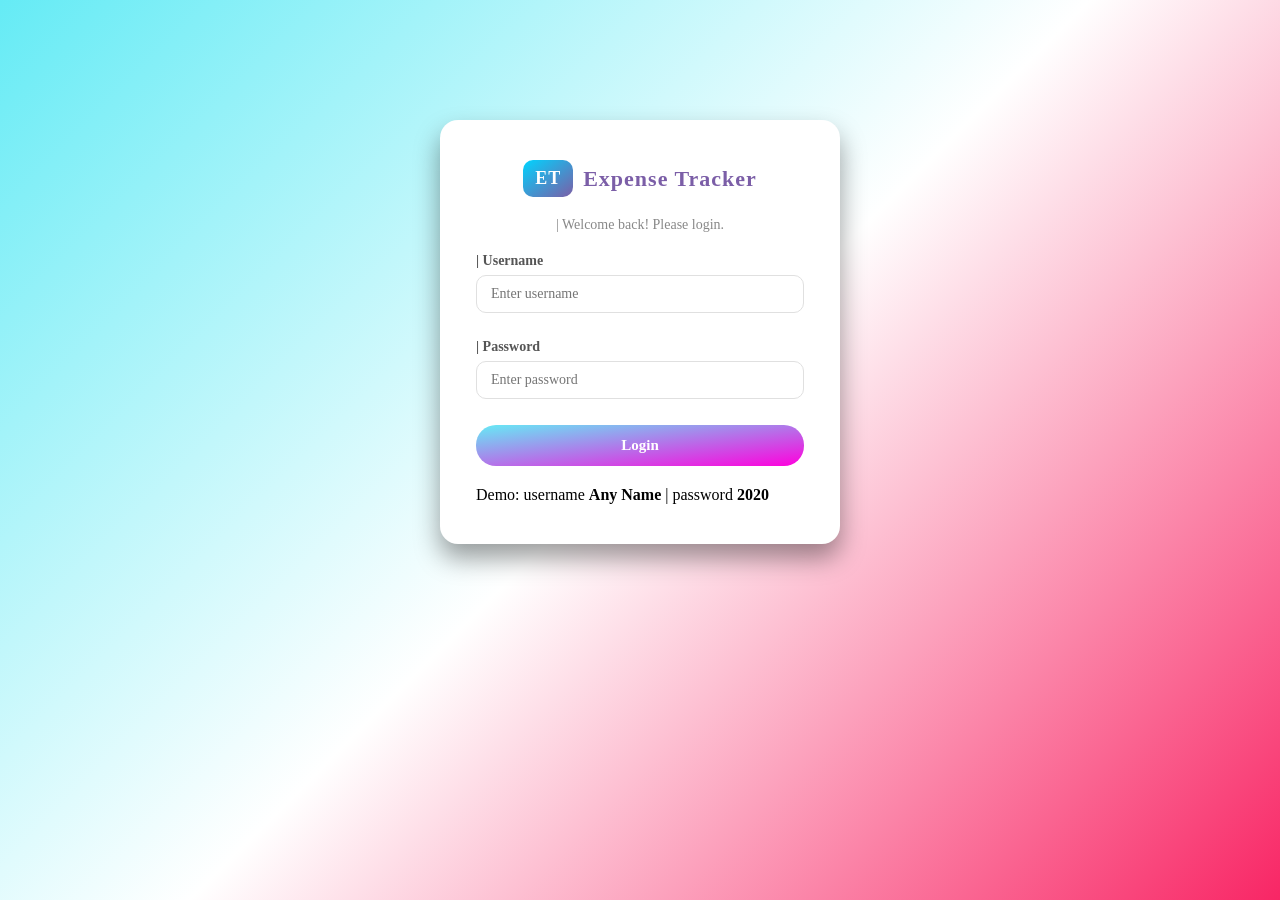
<file: index.html>
<!DOCTYPE html>
<html lang="en">
<head>
    <meta charset="UTF-8">
    <meta name="viewport" content="width=device-width, initial-scale=1.0">
    <title>Login - Expense Tracker</title>
    <link rel="stylesheet" href="index.css">
</head>
<body>
    <div class="login">
        <div class="login-box">
            <div class="logo">
                <div class="logo-box">ET</div>
                <div class="logo-hed">Expense Tracker</div>
            </div>
            <p class="login-sub-hed">| Welcome back! Please login.</p>
            <div class="input-item">
                <label>| Username</label>
                <input type="text" id="username" placeholder="Enter username">
                <span class="error" id="username-error"></span>
            </div>
            <div class="input-item">
                <label>| Password</label>
                <input type="password" id="password" placeholder="Enter password">
                <span class="error" id="password-error"></span>
            </div>
            <button class="login-btn" onclick="handleLogin()">Login</button>
            <p class="login-hint">Demo: username <b>Any Name</b> | password <b>2020</b></p>
        </div>
    </div>
    <script src="index.js"></script>
</body>
</html>
</file>
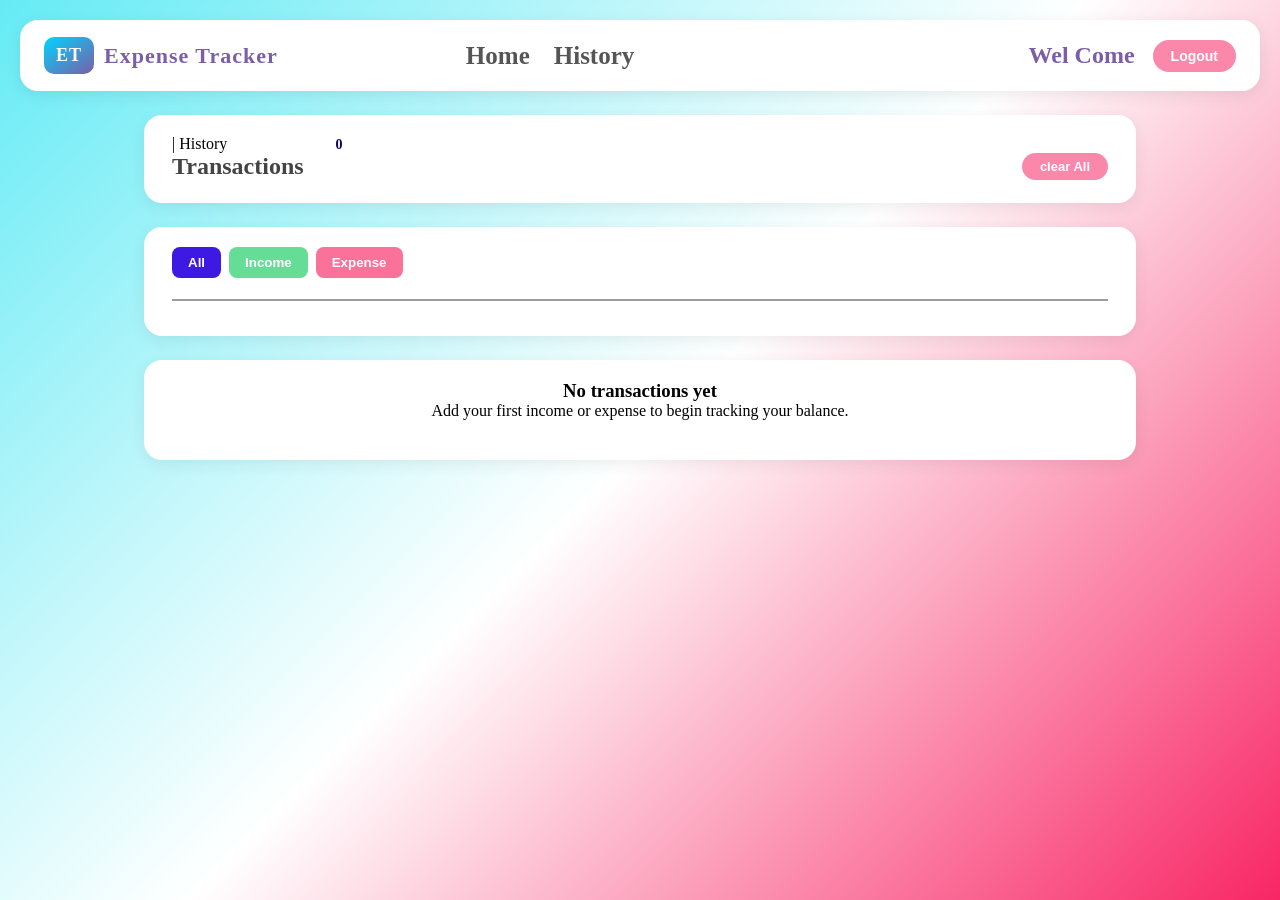
<file: history.html>
<!DOCTYPE html>
<html lang="en">

<head>
    <meta charset="UTF-8">
    <meta name="viewport" content="width=device-width, initial-scale=1.0">
    <title>Expense_Tracker-History</title>
    <link rel="stylesheet" href="style.css">
    <link rel="stylesheet" href="history.css">
</head>

<body>
    <nav>
        <div class="logo">
            <div class="logo-box">ET</div>
            <div class="logo-hed">Expense Tracker</div>
        </div>
        <ul>
            <li><a href="home.html">Home</a></li>
            <li><a href="history.html">History</a></li>
        </ul>
        <div class="user-profile">Wel Come <span id="nav-username"></span></div>
        <button class="logout-btn" onclick="logout()">Logout</button>
    </nav>

    <div class="history-box">
        <div class="history-box-heading">
            <p class="history">| History</p>
            <h1 id="history-title">Transactions</h1>
        </div>
        <div class="count-item" id="transactionCount">0 </div>

        <button class="btn" id="clear-btn" onclick="clearAll()">clear All</button>
    </div>


    <div class="history-box" id="history-box-id">
        <div class="filter-btn">
            <button id="btn-all" class="filter-active" onclick="filterTransactions('all')">All</button>
            <button id="btn-income" onclick="filterTransactions('income')">Income</button>
            <button id="btn-expense" onclick="filterTransactions('expense')">Expense</button>
        </div>
        <hr>
        <ul class="transaction-list" id="transactionList" aria-live="polite"></ul>
    </div>
    <div class="history-box" id="emptyState">
        <div class="empty-icon" aria-hidden="true">
            <h3>No transactions yet</h3>
            <p>Add your first income or expense to begin tracking your balance.</p>
        </div>
    </div>

    <script src="history.js"></script>
</body>

</html>
</file>
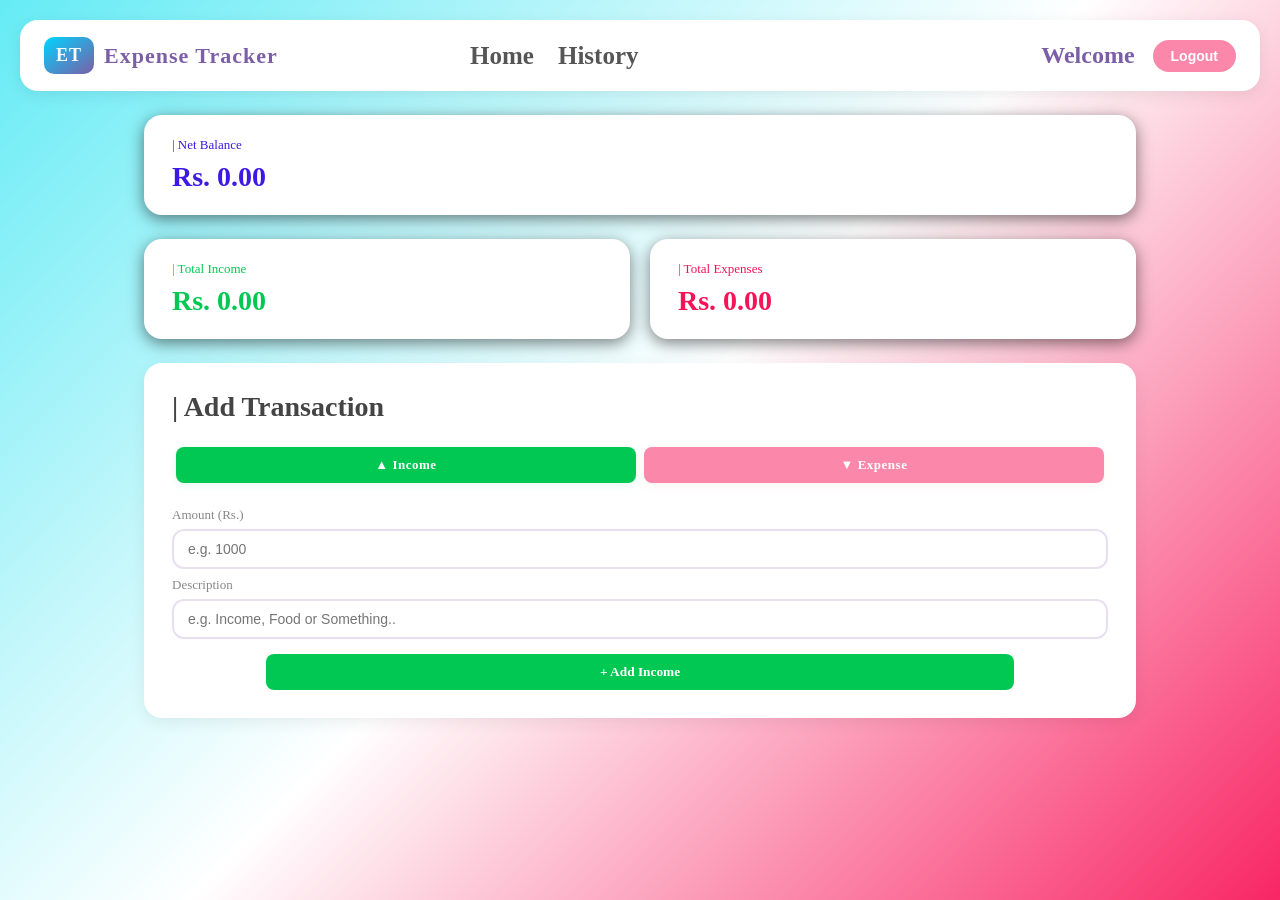
<file: home.html>
<!DOCTYPE html>
<html lang="en">

<head>
    <title>Expense Tracker</title>
    <link rel="stylesheet" href="home.css">
    <link rel="Stylesheet" href="style.css">
</head>

<body>
    <nav>
        <div class="logo">
            <div class="logo-box">ET</div>
            <div class="logo-hed">Expense Tracker</div>
        </div>
        <ul>
            <li><a href="home.html">Home</a></li>
            <li><a href="history.html">History</a></li>
        </ul>
        <div class="user-profile">Welcome <span id="nav-username"></span></div>
        <button class="logout-btn" onclick="logout()">Logout</button>
    </nav>


    <div class="Amount-box">
        <div class="card-balance">
            <div class="card-label">| Net Balance</div>
            <div class="card-value" id="netBalance">Rs. 0.00</div>
        </div>
    </div>
    <div class="Amount-box">
        <div class="card-income">
            <div class="card-label-I">| Total Income</div>
            <div class="card-value" id="totalIncome">Rs. 0.00</div>
        </div>
        <div class="card-expense">
            <div class="card-label-E">| Total Expenses</div>
            <div class="card-value" id="totalExpense">Rs. 0.00</div>
        </div>
    </div>

    <!--Transaction Form-->
    <div class="form-box" id="home">
        <h1><span>|</span> Add Transaction</h1>
        <div class="form">
            <div class="selection-btn">
                <button class="income-btn active-income" id="btn-income" onclick="selectType('income')">▲
                    Income</button>
                <button class="expense-btn " id="btn-expense" onclick="selectType('expense')">▼ Expense</button>
            </div>
            <div class="form-group">
                <label>Amount (Rs.)</label>
                <input type="number" id="amount" placeholder="e.g. 1000" />
                <span class="error" id="amount-empty"></span>
            </div>
            <div class="form-group">
                <label>Description</label>
                <input type="text" id="description" placeholder="e.g. Income, Food or Something.." />
                <span class="error" id="description-empty"></span>
            </div>
        </div>
        <div class="btn-submit">
            <button class="add-btn-income" id="add-btn" onclick="addTransaction()">+ Add Income</button>
        </div>
    </div>

    <script src="home.js"></script>
</body>

</html>
</file>
<file: index.css>
* {
    margin: 0;
    padding: 0;
    box-sizing: border-box;
}

body {
    font-family: Baskerville Old Face;
    background: linear-gradient(135deg, #65ebf5 0%, #ffffff 50%, #f82665 100%);
    background-attachment: fixed;
    display: flex;
    align-items: center;
    justify-content: center;
    margin-top:100px;
}

.login {
    width: 100%;
    display: flex;
    justify-content: center;
    padding: 20px;
}

.login-box {
    background: white;
    border-radius: 18px;
    padding: 40px 36px;
    width: 100%;
    max-width: 400px;
    box-shadow: 0 14px 26px rgba(0, 0, 0, 0.39);
    display: flex;
    flex-direction: column;
    gap: 20px;
}

.logo {
    display: flex;
    align-items: center;
    gap: 10px;
    justify-content: center;
}

.logo-box {
    background: linear-gradient(to right bottom, #00d4ff, #7b5ea7);
    border-radius: 10px;
    padding: 8px 12px;
    font-size: 18px;
    font-weight: 900;
    color: white;
    letter-spacing: 1px;
    font-family: "Cooper Black";
}

.logo-hed {
    font-size: 22px;
    font-weight: 700;
    color: #7b5ea7;
    letter-spacing: 1px;
}

.login-sub-hed {
    text-align: center;
    color: #888;
    font-size: 14px;
}

.input-item {
    display: flex;
    flex-direction: column;
    gap: 6px;
}

.input-item label {
    font-size: 14px;
    font-weight: 600;
    color: #555;
}

.input-item input {
    padding: 10px 14px;
    border: 1.5px solid #e0e0e0;
    border-radius: 10px;
    font-size: 14px;
    font-family: Baskerville Old Face;
    outline: none;
}

.login-btn {
    background: linear-gradient(to right bottom, #65ebf5,rgb(255, 0, 221));
    border: none;
    border-radius: 20px;
    padding: 12px;
    font-size: 15px;
    font-weight: 700;
    color: white;
    cursor: pointer;
    font-family: Baskerville Old Face;
}

.login-btn:hover {
    background: linear-gradient(to left bottom, #65ebf5,rgb(255, 0, 221));
}

.error {
    color: #f81358;
    font-size: 12px;
}
</file>
<file: style.css>
* {
    margin: 0;
    padding: 0;
    box-sizing: border-box;
}

body {
    font-family: Baskerville Old Face;
    background: linear-gradient(135deg, #65ebf5 0%, #ffffff 50%, #f82665 );
    padding: 20px;
    background-repeat: no-repeat;
    background-attachment: fixed;
}


nav {
    background: white;
    border-radius: 18px;
    padding: 14px 24px;
    display: flex;
    align-items: center;
    justify-content: space-between;
    margin-bottom: 24px;
    box-shadow: 0 4px 16px rgba(0, 0, 0, 0.08);
    /* position: sticky;
    top: 0;
    z-index: 1000; */
}

.logo{
    display: flex;
    align-items: center;
    gap: 10px;
}

.logo-hed {
    font-size: 22px;
    font-weight: 700;
    color: #7b5ea7;
    letter-spacing: 1px;
}

.logo-box {
   background: linear-gradient(to right bottom, #00d4ff, #7b5ea7);
    border: none;
    border-radius: 10px;
    padding: 8px 12px;
    font-size: 18px;
    font-weight: 900;
    color: white;
    letter-spacing: 1px;
    font-family: "Cooper Black";
}

nav ul {
    list-style: none;
    display: flex;
    gap: 24px;
    margin: 0 auto;
}

nav ul li a {
    text-decoration: none;
    color: #555;
    font-size: 25px;
    font-weight: 800;
    transition: color 0.2s;
}

nav ul li a:hover {
    color: red;
    border-bottom: 2px solid red;
}

.user-profile {
    border: none;
    border-radius: 20px;
    padding: 8px 18px;
    font-family: "Amasis MT Pro Black";
    font-size: 24px;
    font-weight: 600;
    color: #7b5ea7;
    cursor: pointer;
    margin-left: auto;
}

.user-profile:hover {
    opacity: 0.85;
    color: #7041b8;
}

.logout-btn {
    background: #f81358;
    border: none;
    border-radius: 20px;
    padding: 8px 18px;
    font-size: 14px;
    font-weight: 600;
    color: white;
    cursor: pointer;
    opacity: 0.5;
}

.logout-btn:hover {
    opacity: 1;
}
</file>
<file: history.css>
.history-box {
    background: white;
    border-radius: 18px;
    padding: 20px 28px 5px;
    box-shadow: 0 4px 16px rgba(0, 0, 0, 0.07);
    display: flex;
    margin: 0 auto 24px auto;
    gap: 20px;
    margin-bottom: 24px;
    flex-wrap: wrap;
    width:80%;
}

#history-box-id{
    flex-direction: column;
}

.history-box-heading {
    flex-wrap: wrap;
}


.count-item {
    color: rgb(18, 3, 82);
    border-radius: 50%;
    padding: 2px 12px;
    font-size: 14px;
    font-weight: 700;
    height: fit-content;
}

hr{
    margin-bottom:10px;
    border:1px solid rgba(2, 2, 2, 0.384);
}

/* filter button */
.filter-btn {
    display: flex;
    gap: 8px;
    margin-bottom: 1px;
    width:100%;
}

.filter-btn button {
    padding: 8px 16px;
    border: none;
    border-radius: 8px;
    cursor: pointer;
    font-weight: 600;
    background: #e0e0e0;
    color: #333;
}

#btn-all {
    background: #3e19e4;
    color: white;
}

#btn-income {
    background: #00c853;
    color: white;
}

#btn-expense {
    background: #f81358;
    color: white;
}

.filter-active {
    opacity: 1 !important;
}

.filter-btn button {
  opacity: 0.6;
}
.filter-btn button.filter-active {
  opacity: 1;
}

.transaction-item {
    display: flex;
    justify-content: space-between;
    align-items: center;
    padding: 12px;
    margin-bottom: 8px;
    border-radius: 8px;
    list-style: none;
}

.transaction-item.income {
    border-left: 4px solid #00c853;
}

.transaction-item.expense {
    border-left: 4px solid #f81358;
}

.t-delete {
    border: none;
    background: transparent;
    cursor: pointer;
    color: #f81358;
    font-size: 16px;
}

.btn {
    margin-left: auto;
    background: #f81358;
    border: none;
    border-radius: 20px;
    padding: 6px 18px;
    font-size: 13px;
    font-weight: 600;
    color: white;
    cursor: pointer;
    align-self: center;
    opacity: 0.5;
}

.btn:hover{
    opacity: 1;
}

.history-box h1 {
    font-size: 24px;
    font-weight: 600;
    color: #444;
    margin-bottom: 18px;
}

#history-title {
  width: 100%;
}

#emptyState {
    justify-content: center;
    align-items: center;
    text-align: center;
    min-height: 100px;
}
</file>
<file: home.css>
/* Amount Details  */
   .Amount-box {
      display: flex;
      margin: 0 auto 24px auto;
      gap: 20px;
      margin-bottom: 24px;
      flex-wrap: wrap;
      width: 80%;
   }

   .card-balance {
      background: white;
      border-radius: 18px;
      padding: 22px 28px;
      box-shadow: 0 4px 16px rgba(0, 0.5, 0, 0.5);
      transition: transform 0.2s;
      width: 100%;
   }

   .card-income,
   .card-expense {
      background: white;
      border-radius: 18px;
      padding: 22px 28px;
      flex: 1;
      display: flex;
      flex-direction: column;
      min-width: 180px;
      box-shadow: 0 4px 16px rgba(0, 0.5, 0, 0.5);
      transition: transform 0.2s;

   }

   .card-balance:hover {
      transform: translateY(-3px);
   }

   .card-income:hover {
      transform: translateY(-3px);
   }

   .card-expense:hover {
      transform: translateY(-3px);
   }

   .card-label {
      font-size: 13px;
      color: #3e19e4;
      font-weight: 500;
      margin-bottom: 8px;
   }

   .card-label-I {
      font-size: 13px;
      color: #00c853;
      font-weight: 500;
      margin-bottom: 8px;
   }

   .card-label-E {
      font-size: 13px;
      color: #f81358;
      font-weight: 500;
      margin-bottom: 8px;
   }

   .card-value {
      font-size: 28px;
      font-weight: 700;
   }

   .card-balance .card-value {
      color: #3e19e4;
   }

   .card-income .card-value {
      color: #00c853;
   }

   .card-expense .card-value {
      color: #f81358;
   }

   /* Transaction Form */
   .form-box {
      background: white;
      border-radius: 18px;
      width: 80%;
      margin: 0 auto;
      padding: 28px;
      margin-bottom: 24px;
      box-shadow: 0 4px 16px rgba(0, 0, 0, 0.07);
   }

   .form-box h1 {
      font-size: 28px;
      font-weight: 800;
      color: #444;
      margin-bottom: 20px;
   }

   .form-group {
      margin-top: 8px;
      display: flex;
      flex-direction: column;
      flex: 1;
      min-width: 150px;
   }

   .form-group label {
      font-size: 13px;
      color: #888;
      font-weight: 500;
      margin-bottom: 6px;
   }


   .selection-btn {
      display: grid;
      grid-template-columns: 1fr 1fr;
      gap: 8px;
      margin-bottom: 1.25rem;
      background: var(--surface2);
      padding: 4px;
      border-radius: var(--radius-sm);
   }

   .income-btn,
   .expense-btn {
      padding: 10px;
      border: none;
      border-radius: 8px;
      font-family: var(--font-body);
      font-size: 13px;
      font-weight: 600;
      letter-spacing: 0.5px;
      cursor: pointer;
      transition: all 0.2s ease;
      background: transparent;
      color: var(--text3);
   }

   .income-btn {
      background: #00c853;
      color: white;
      box-shadow: 0 2px 8px rgba(62, 207, 142, 0.15);
      opacity: 0.5;
   }

   .expense-btn {
      background: #f81358;
      color: white;
      box-shadow: 0 2px 8px rgba(248, 113, 113, 0.15);
      opacity: 0.5;
   }

   .income-btn:hover:not(.active) {
      color: white;
      background: #00c853;
      opacity: 1;
   }

   .expense-btn:hover:not(.active) {
      color: white;
      background: #f81358;
      opacity: 1;
   }

   .active-income {
      opacity: 1;
      background-color: #00c853;
      color: white;
   }

   .active-expense {
      opacity: 1;
      background-color: #ff1744;
      color: white;
   }

   .form-group input,
   .form-group select {
      background: white;
      border: 2px solid #e8e0f0;
      border-radius: 12px;
      padding: 10px 14px;
      font-family: 'Poppins', sans-serif;
      font-size: 14px;
      color: #444;
      outline: none;
      transition: border-color 0.2s;
   }

   .form-group input:focus,
   .form-group select:focus {
      border-color: #c9a8f0;
   }

   .btn-row {
      display: flex;
      gap: 12px;
      margin-top: 18px;
   }

   .btn {
      padding: 11px 26px;
      border: none;
      border-radius: 12px;
      font-family: 'Poppins', sans-serif;
      font-size: 14px;
      font-weight: 600;
      cursor: pointer;
      transition: opacity 0.2s, transform 0.15s;
   }

   .btn:hover {
      opacity: 0.88;
      transform: scale(1.02);
   }

   .btn-income {
      background: linear-gradient(135deg, #a8f0d0, #4caf8a);
      color: white;
   }

   .btn-expense {
      background: linear-gradient(135deg, #f9b8d4, #f06292);
      color: white;
   }

   .add-btn-income {
    padding: 10px 20px;
    border: none;
    border-radius: 8px;
    font-family: var(--font-body);
    font-weight: 600;
    cursor: pointer;
    transition: all 0.2s ease;
    background: #00c853;
    color: white;
}

.add-btn-expense {
    padding: 10px 20px;
    border: none;
    border-radius: 8px;
    font-family: var(--font-body);
    font-weight: 600;
    cursor: pointer;
    transition: all 0.2s ease;
    background: #f81358;
    color: white;
}

.active-expense {
    background-color: #f81358 !important;
}

.btn-submit {
    display: flex;
    justify-content: center;
}

.add-btn-income,
.add-btn-expense {
    width: 80%; 
    margin-top: 15px;
}

.error {
    color: #f81358;
    font-size: 12px;
}
</file>
